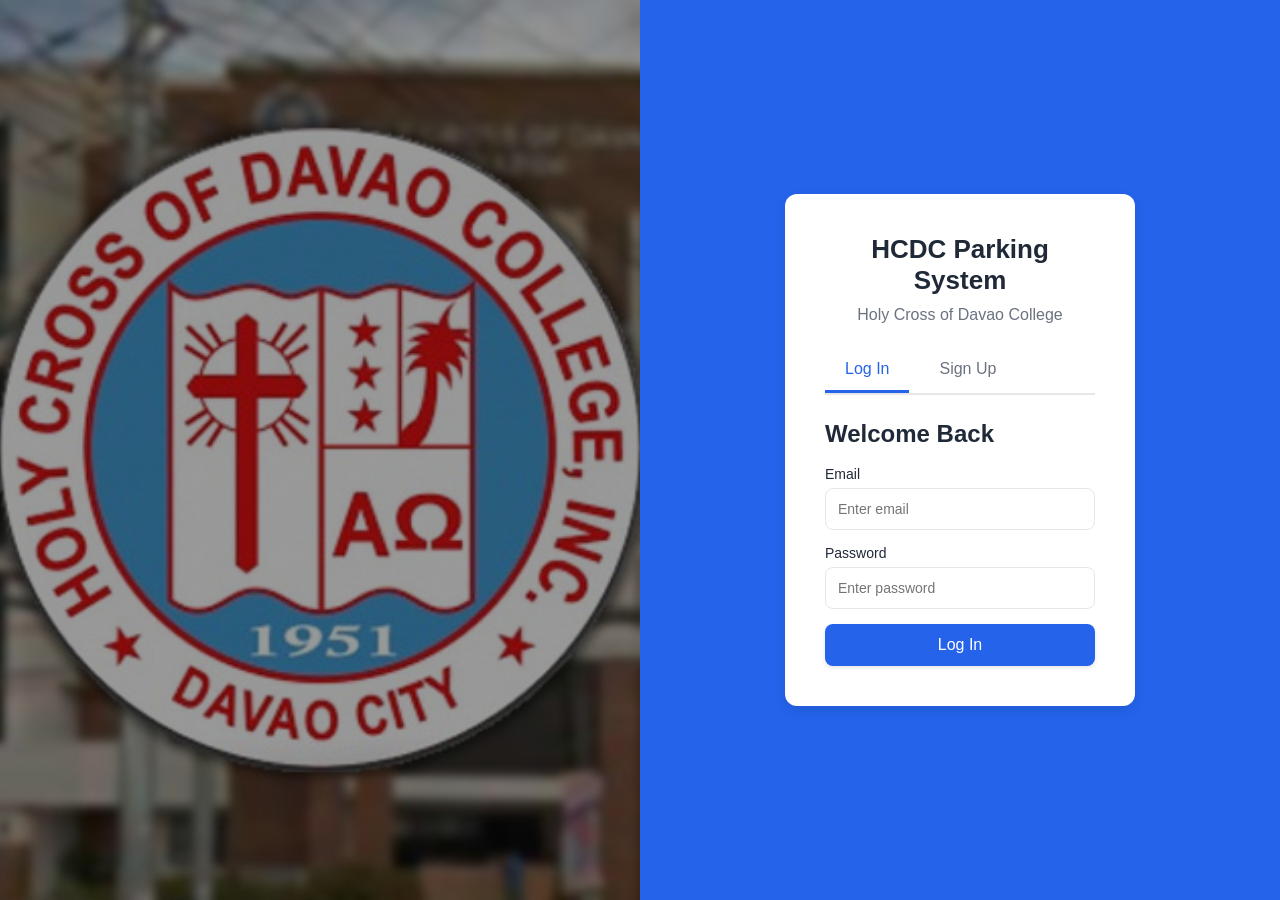
<file: ParkingManagementSystem/html/index.html>
<!DOCTYPE html>
<html lang="en">
<head>
  <meta charset="UTF-8">
  <meta name="viewport" content="width=device-width, initial-scale=1.0">
  <title>HCDC Parking System</title>

  <link rel="stylesheet" href="../css/theme.css">
  <link rel="stylesheet" href="../css/main.css">
  <link rel="stylesheet" href="../css/components.css">
  <link rel="stylesheet" href="../css/login.css">
</head>

<body>

<div class="login-container">

  <div class="login-left">
  </div>

  <div class="login-right">

    <div class="login-card">
      <div class="card-header">
        <h1>HCDC Parking System</h1>
        <p>Holy Cross of Davao College</p>
      </div>
      <div class="tabs">
        <button class="tab-btn active" data-tab="login">Log In</button>
        <button class="tab-btn" data-tab="signup">Sign Up</button>
      </div>

      <div id="login" class="tab-content active">
        <h2>Welcome Back</h2>
        <form id="loginForm">
          <div class="form-group">
            <label>Email</label>
            <input type="text" id="loginEmail" placeholder="Enter email">
          </div>
          <div class="form-group">
            <label>Password</label>
            <input type="password" id="loginPassword" placeholder="Enter password">
          </div>
          <button type="submit" class="btn btn-primary btn-full">Log In</button>
        </form>
      </div>

      <div id="signup" class="tab-content">
        <h2>Create Account</h2>
        <form id="signupForm">
          <div class="form-group">
            <label>Full Name</label>
            <input type="text" id="fullName" placeholder="Enter your full name">
          </div>
          <div class="form-group">
            <label>Email</label>
            <input type="text" id="signupEmail" placeholder="Enter email">
          </div>
          <div class="form-group">
            <label>Password</label>
            <input type="password" id="signupPassword" placeholder="Enter password">
          </div>
          <div class="form-group">
            <label>Confirm Password</label>
            <input type="password" id="confirmPassword" placeholder="Confirm password">
          </div>
          <button type="submit" class="btn btn-primary btn-full">Create Account</button>
        </form>
      </div>

    </div>

  </div>

</div>

<script src="../js/index.js"></script>
</body>
</html>
</file>
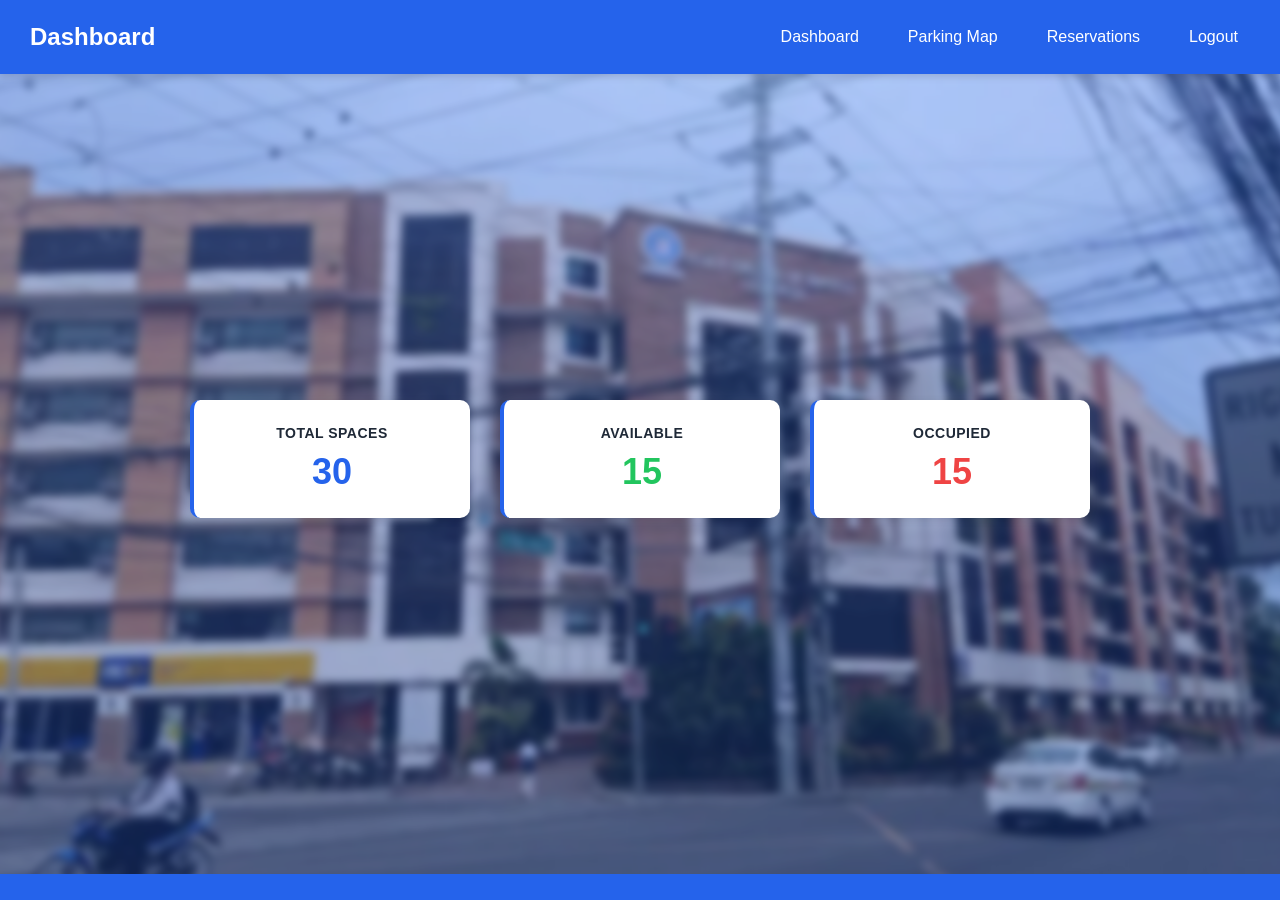
<file: ParkingManagementSystem/html/dashboard.html>
<!DOCTYPE html>
<html lang="en">
<head>
  <meta charset="UTF-8">
  <title>Dashboard</title>

  <link rel="stylesheet" href="../css/theme.css">
  <link rel="stylesheet" href="../css/main.css">
  <link rel="stylesheet" href="../css/components.css">
  <link rel="stylesheet" href="../css/dashboard.css">
</head>

<body>

<header class="topbar">
  <h1>Dashboard</h1>

  <nav>
    <a href="./dashboard.html">Dashboard</a>
    <a href="./parking-map.html">Parking Map</a>
    <a href="./reservations.html">Reservations</a>
    <a href="./index.html">Logout</a>
  </nav>
</header>

<main class="dashboard">

  <div class="stats-grid">

    <div class="stat-card">
      <h3>Total Spaces</h3>
      <p id="total-spaces">30</p>
    </div>

    <div class="stat-card">
      <h3>Available</h3>
      <p id="available-spaces">15</p>
    </div>

    <div class="stat-card">
      <h3>Occupied</h3>
      <p id="occupied-spaces">15</p>
    </div>

  </div>

</main>

<script src="../js/dashboard.js"></script>
</body>
</html>
</file>
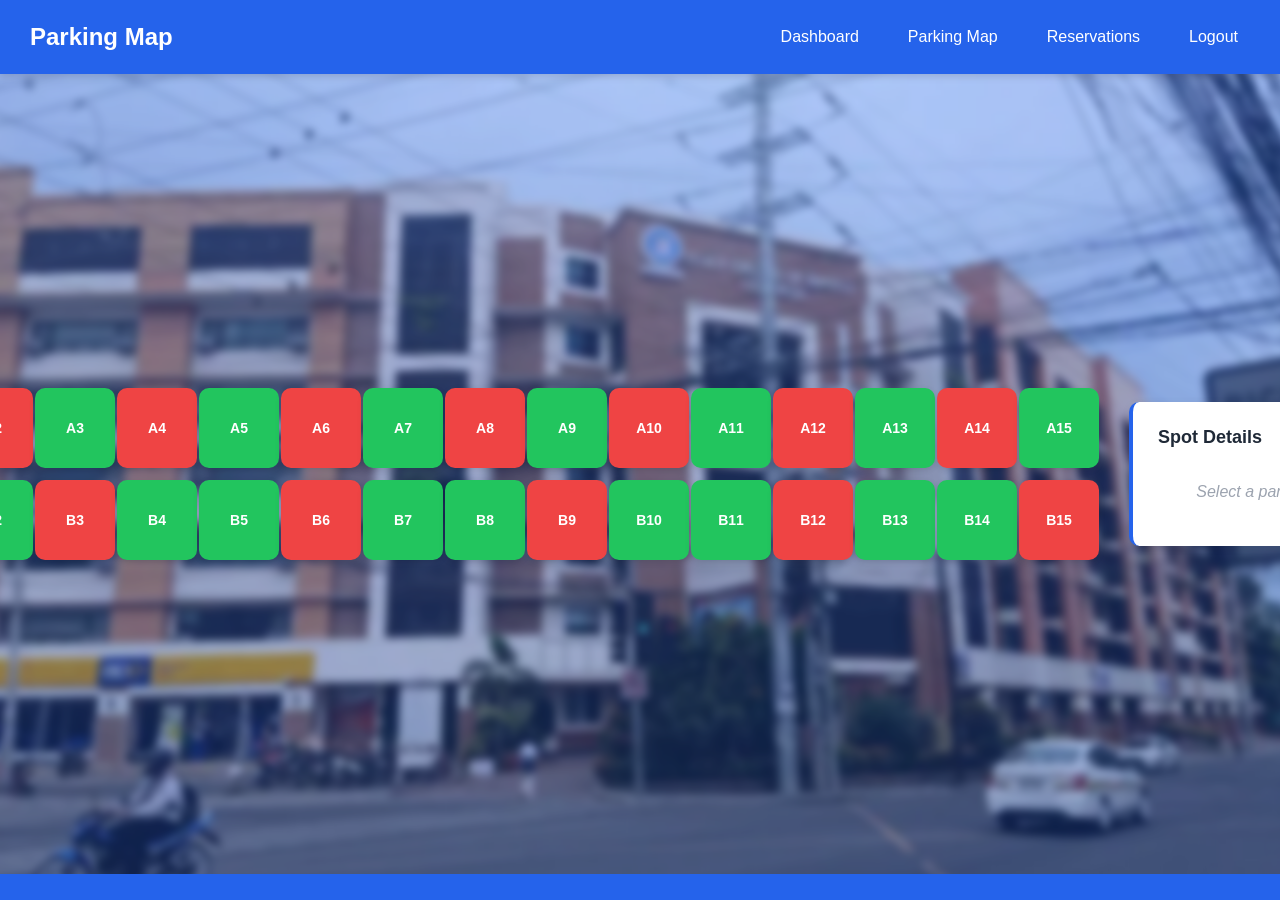
<file: ParkingManagementSystem/html/parking-map.html>
<!DOCTYPE html>
<html lang="en">
<head>
  <meta charset="UTF-8">
  <title>Parking Map</title>

  <link rel="stylesheet" href="../css/theme.css">
  <link rel="stylesheet" href="../css/main.css">
  <link rel="stylesheet" href="../css/components.css">
  <link rel="stylesheet" href="../css/map.css">
</head>

<body>

<header class="topbar">
  <h1>Parking Map</h1>

  <nav>
    <a href="./dashboard.html">Dashboard</a>
    <a href="./parking-map.html">Parking Map</a>
    <a href="./reservations.html">Reservations</a>
    <a href="./index.html">Logout</a>
  </nav>
</header>

<main class="map-container">

  <div class="parking-grid" id="parking-grid">

  </div>

  <div class="details-panel">
    <h2>Spot Details</h2>
    <div id="spot-details" class="details-content">
    </div>
    <div id="no-selection" class="no-selection-message">
      Select a parking spot
    </div>
  </div>

</main>

<script src="../js/map.js"></script>
</body>
</html>
</file>
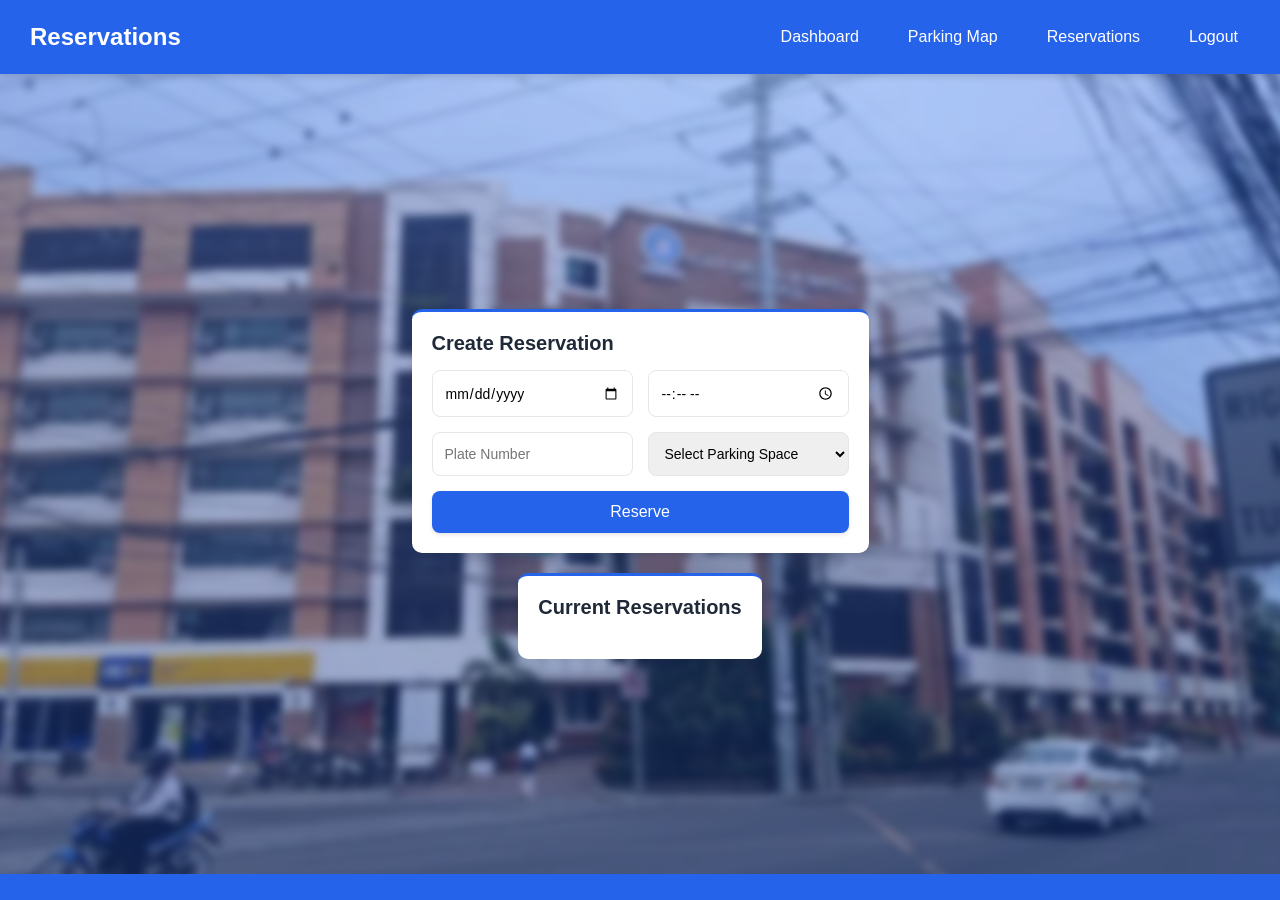
<file: ParkingManagementSystem/html/reservations.html>
<!DOCTYPE html>
<html lang="en">
<head>
  <meta charset="UTF-8">
  <title>Reservations</title>

  <link rel="stylesheet" href="../css/theme.css">
  <link rel="stylesheet" href="../css/main.css">
  <link rel="stylesheet" href="../css/components.css">
  <link rel="stylesheet" href="../css/reservations.css">
</head>

<body>

<header class="topbar">
  <h1>Reservations</h1>

  <nav>
    <a href="./dashboard.html">Dashboard</a>
    <a href="./parking-map.html">Parking Map</a>
    <a href="./reservations.html">Reservations</a>
    <a href="./index.html">Logout</a>
  </nav>
</header>

<main class="reservations-container">

  <div class="card">
    <h2>Create Reservation</h2>

    <form id="reservationForm">

      <input type="date" id="date">

      <input type="time" id="time">

      <input type="text" id="plateNumber" placeholder="Plate Number">

      <select id="parkingSpace">
        <option value="">Select Parking Space</option>
      </select>

      <button type="submit" class="btn btn-primary">
        Reserve
      </button>

    </form>
  </div>

  <div class="card">
    <h2>Current Reservations</h2>

    <div id="reservations-list"></div>
  </div>

</main>

<script src="../js/reservations.js"></script>
</body>
</html>
</file>
<file: ParkingManagementSystem/css/theme.css>
:root {

  --blue: #2563eb;
  --darkBlue: #1e40af;
  --gray: #f3f4f6;
  --dark: #1f2937;
  --white: #ffffff;
  --green: #22c55e;
  --red: #ef4444;

}
</file>
<file: ParkingManagementSystem/css/main.css>
*{
  margin:0;
  padding:0;
  box-sizing:border-box;
}

body{
  font-family: Arial, sans-serif;
  background: var(--blue);
  color: var(--dark);
  min-height: 100vh;
}

.topbar{
  background: var(--blue);
  color:white;
  padding:20px 30px;
  display:flex;
  justify-content:space-between;
  align-items:center;
  box-shadow: 0 2px 8px rgba(0, 0, 0, 0.15);
}

.topbar h1 {
  font-size: 24px;
  font-weight: 600;
}

.topbar nav {
  display: flex;
  gap: 25px;
}

.topbar a{
  color:white;
  text-decoration:none;
  font-weight: 500;
  transition: all 0.3s ease;
  padding: 8px 12px;
  border-radius: 6px;
}

.topbar a:hover {
  background: rgba(255, 255, 255, 0.2);
  transform: translateY(-2px);
}

.card{
  background:white;
  padding:20px;
  border-radius:10px;
  box-shadow: 0 2px 8px rgba(0, 0, 0, 0.08);
  margin-top:20px;
}

.card h2 {
  color: var(--dark);
  font-size: 20px;
  margin-bottom: 15px;
  font-weight: 600;
}

.card p {
  color: #6b7280;
  line-height: 1.6;
}
</file>
<file: ParkingManagementSystem/css/components.css>
.btn{
  border:none;
  padding:12px 20px;
  border-radius:8px;
  cursor:pointer;
  font-size:16px;
  font-weight: 500;
  transition: all 0.3s ease;
  box-shadow: 0 2px 4px rgba(0, 0, 0, 0.1);
}

.btn:hover {
  transform: translateY(-2px);
  box-shadow: 0 4px 8px rgba(0, 0, 0, 0.15);
}

.btn:active {
  transform: translateY(0);
}

.btn-primary{
  background: var(--blue);
  color:white;
}

.btn-primary:hover{
  background: var(--darkBlue);
}

.btn-full{
  width:100%;
}

.form-group{
  margin-bottom:15px;
}

.form-group label {
  display: block;
  margin-bottom: 6px;
  font-size: 14px;
  font-weight: 500;
  color: var(--dark);
}

input,
select {
  width:100%;
  padding:12px;
  border:1px solid #e5e7eb;
  border-radius:8px;
  font-size: 14px;
  transition: all 0.2s ease;
  font-family: inherit;
}

input:focus,
select:focus {
  outline: none;
  border-color: var(--blue);
  box-shadow: 0 0 0 3px rgba(37, 99, 235, 0.1);
}
</file>
<file: ParkingManagementSystem/css/login.css>
.login-container{
  display:flex;
  height:100vh;
}

.login-left{
  width:50%;

  background-image:
    linear-gradient(rgba(0,0,0,0.4), rgba(0,0,0,0.4)),
    url("../assets/images/parking.jpg");

  background-size:cover;
  background-position:center;

  color: white;

  display:flex;
  flex-direction:column;
  justify-content:center;
  align-items:center;
}

.login-right{
  width:50%;
  display:flex;
  justify-content:center;
  align-items:center;
}

.login-card{
  background:white;
  padding:40px;
  border-radius:12px;
  width:350px;
  box-shadow: 0 4px 12px rgba(0, 0, 0, 0.1);
}

.card-header {
  margin-bottom: 24px;
  text-align: center;
}

.card-header h1 {
  font-size: 26px;
  margin-bottom: 10px;
}

.card-header p {
  color: #6b7280;
  margin: 0;
}

.tabs {
  display: flex;
  gap: 10px;
  margin-bottom: 25px;
  border-bottom: 2px solid #e5e7eb;
}

.tab-btn {
  padding: 12px 20px;
  border: none;
  background: none;
  cursor: pointer;
  font-size: 16px;
  font-weight: 500;
  color: #6b7280;
  border-bottom: 3px solid transparent;
  transition: all 0.3s ease;
}

.tab-btn.active {
  color: #2563eb;
  border-bottom-color: #2563eb;
}

.tab-btn:hover {
  color: #2563eb;
}

.tab-content {
  display: none;
}

.tab-content.active {
  display: block;
  animation: fadeIn 0.3s ease;
}

.tab-content h2 {
  margin-bottom: 18px;
}

@keyframes fadeIn {
  from {
    opacity: 0;
  }
  to {
    opacity: 1;
  }
}
</file>
<file: ParkingManagementSystem/css/dashboard.css>
.dashboard{
  padding:20px;
  width: 100%;
  max-width: none;
  margin: 0 auto;
  min-height: calc(100vh - 100px);
  display: flex;
  flex-direction: column;
  justify-content: center;
  align-items: center;
  position: relative;
  overflow: hidden;
}

.dashboard::before{
  content: "";
  position: absolute;
  inset: 0;
  background: url("../assets/images/hcdc.jpg") center / cover no-repeat;
  filter: blur(4px);
  transform: scale(1.03);
  z-index: -2;
}

.dashboard::after{
  content: "";
  position: absolute;
  inset: 0;
  background: rgba(37, 99, 235, 0.28);
  z-index: -1;
}

.stats-grid{
  display:grid;
  grid-template-columns:repeat(3,1fr);
  gap:30px;
  margin-bottom: 30px;
  width: 100%;
  max-width: 900px;
}

.stat-card{
  background:white;
  padding:25px;
  border-radius:10px;
  text-align:center;
  box-shadow: 0 2px 8px rgba(0, 0, 0, 0.08);
  transition: all 0.3s ease;
  border-left: 4px solid var(--blue);
}

.stat-card:hover {
  transform: translateY(-4px);
  box-shadow: 0 4px 16px rgba(0, 0, 0, 0.12);
}

.stat-card h3 {
  color: var(--dark);
  font-size: 14px;
  text-transform: uppercase;
  letter-spacing: 0.5px;
  margin-bottom: 10px;
}

.stat-card p{
  font-size:36px;
  font-weight: 700;
  color:var(--blue);
}

#available-spaces {
  color: var(--green);
}

#occupied-spaces {
  color: var(--red);
}
</file>
<file: ParkingManagementSystem/css/map.css>
.map-container{
  display:flex;
  padding:30px;
  gap:40px;
  justify-content: center;
  align-items: center;
  min-height: calc(100vh - 100px);
  width: 100%;
  max-width: none;
  margin: 0 auto;
  position: relative;
  overflow: hidden;
}

.map-container::before{
  content: "";
  position: absolute;
  inset: 0;
  background: url("../assets/images/hcdc.jpg") center / cover no-repeat;
  filter: blur(4px);
  transform: scale(1.03);
  z-index: -2;
}

.map-container::after{
  content: "";
  position: absolute;
  inset: 0;
  background: rgba(37, 99, 235, 0.28);
  z-index: -1;
}

.parking-grid{
  display:grid;
  grid-template-columns:repeat(15, 70px);
  gap:12px;
  flex: 0 1 auto;
}

.parking-spot{
  width:80px;
  height:80px;
  border:none;
  border-radius:10px;
  color:white;
  font-weight:bold;
  cursor:pointer;
  transition: all 0.3s ease;
  box-shadow: 0 2px 6px rgba(0, 0, 0, 0.1);
  font-size: 14px;
}

.parking-spot:hover {
  transform: scale(1.05);
  box-shadow: 0 4px 12px rgba(0, 0, 0, 0.2);
}

.parking-spot:active {
  transform: scale(0.98);
}

.available{
  background:var(--green);
}

.occupied{
  background:var(--red);
}

.details-panel{
  background:white;
  padding:25px;
  border-radius:10px;
  width:280px;
  box-shadow: 0 2px 8px rgba(0, 0, 0, 0.08);
  border-left: 4px solid var(--blue);
  flex-shrink: 0;
  position: sticky;
  top: 30px;
  height: fit-content;
}

.details-panel h2 {
  color: var(--dark);
  margin-bottom: 15px;
  font-size: 18px;
}

.details-panel h3 {
  color: var(--blue);
  margin-top: 10px;
  margin-bottom: 10px;
  font-size: 16px;
}

.details-panel p {
  color: #6b7280;
  font-size: 14px;
  margin-bottom: 8px;
  line-height: 1.5;
}

.details-content {
  display: none;
}

.details-content.show {
  display: block;
}

.no-selection-message {
  color: #9ca3af;
  font-style: italic;
  padding: 20px 0;
  text-align: center;
}
</file>
<file: ParkingManagementSystem/css/reservations.css>
.reservations-container{
  padding:20px;
  width: 100%;
  max-width: none;
  margin: 0 auto;
  min-height: calc(100vh - 100px);
  display: flex;
  flex-direction: column;
  justify-content: center;
  align-items: center;
  position: relative;
  overflow: hidden;
}

.reservations-container::before{
  content: "";
  position: absolute;
  inset: 0;
  background: url("../assets/images/hcdc.jpg") center / cover no-repeat;
  filter: blur(4px);
  transform: scale(1.03);
  z-index: -2;
}

.reservations-container::after{
  content: "";
  position: absolute;
  inset: 0;
  background: rgba(37, 99, 235, 0.28);
  z-index: -1;
}

.reservations-container .card {
  box-shadow: 0 2px 8px rgba(0, 0, 0, 0.08);
  border-top: 3px solid var(--blue);
}

.reservations-container form {
  display: grid;
  grid-template-columns: 1fr 1fr;
  gap: 15px;
}

.reservations-container form input,
.reservations-container form select {
  grid-column: span 1;
}

.reservations-container form button {
  grid-column: span 2;
}

.reservations-container #reservations-list {
  display: grid;
  gap: 15px;
  margin-top: 20px;
}

.reservations-container .card h3 {
  color: var(--blue);
  margin-bottom: 10px;
  font-size: 18px;
}
</file>
